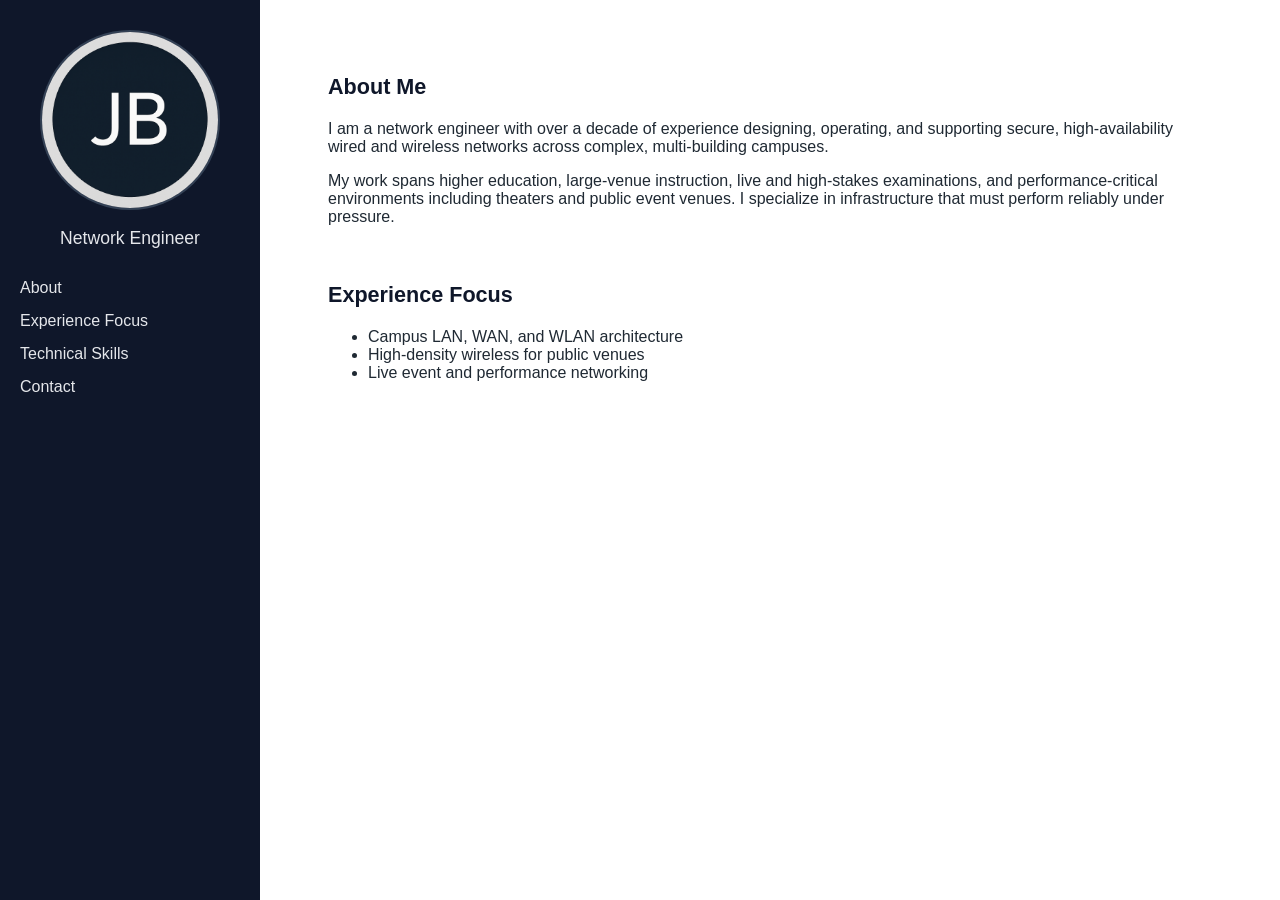
<file: Index.html>
<!DOCTYPE html>
<html lang="en">
<head>
  <meta charset="UTF-8">
  <title>Joseph Anthony Blando | Network Engineer</title>
  <meta name="viewport" content="width=device-width, initial-scale=1.0">
  <link rel="stylesheet" href="style2.css">
</head>

<body>

<div class="page">

  <!-- LEFT NAVIGATION -->
  <nav class="sidebar">
 <div class="brand">
  <img src="assets/jb-logo.png" alt="JB Logo">
</div>
<p class="sidebar-role">Network Engineer</p>


    <ul>
      <li><a href="#about">About</a></li>
      <li><a href="#focus">Experience Focus</a></li>
      <li><a href="#skills">Technical Skills</a></li>
      <li><a href="#contact">Contact</a></li>
    </ul>
  </nav>

  <!-- MAIN CONTENT -->
  <main class="content">

    <section id="about">
      <h2>About Me</h2>
      <p>
        I am a network engineer with over a decade of experience designing,
        operating, and supporting secure, high‑availability wired and wireless
        networks across complex, multi‑building campuses.
      </p>
      <p>
        My work spans higher education, large‑venue instruction, live and
        high‑stakes examinations, and performance‑critical environments including
        theaters and public event venues. I specialize in infrastructure that must
        perform reliably under pressure.
      </p>
    </section>

    <section id="focus">
      <h2>Experience Focus</h2>
      <ul class="two-column">
        <li>Campus LAN, WAN, and WLAN architecture</li>
        <li>High‑density wireless for public venues</li>
        <li>Live event and performance networking</li>
</file>
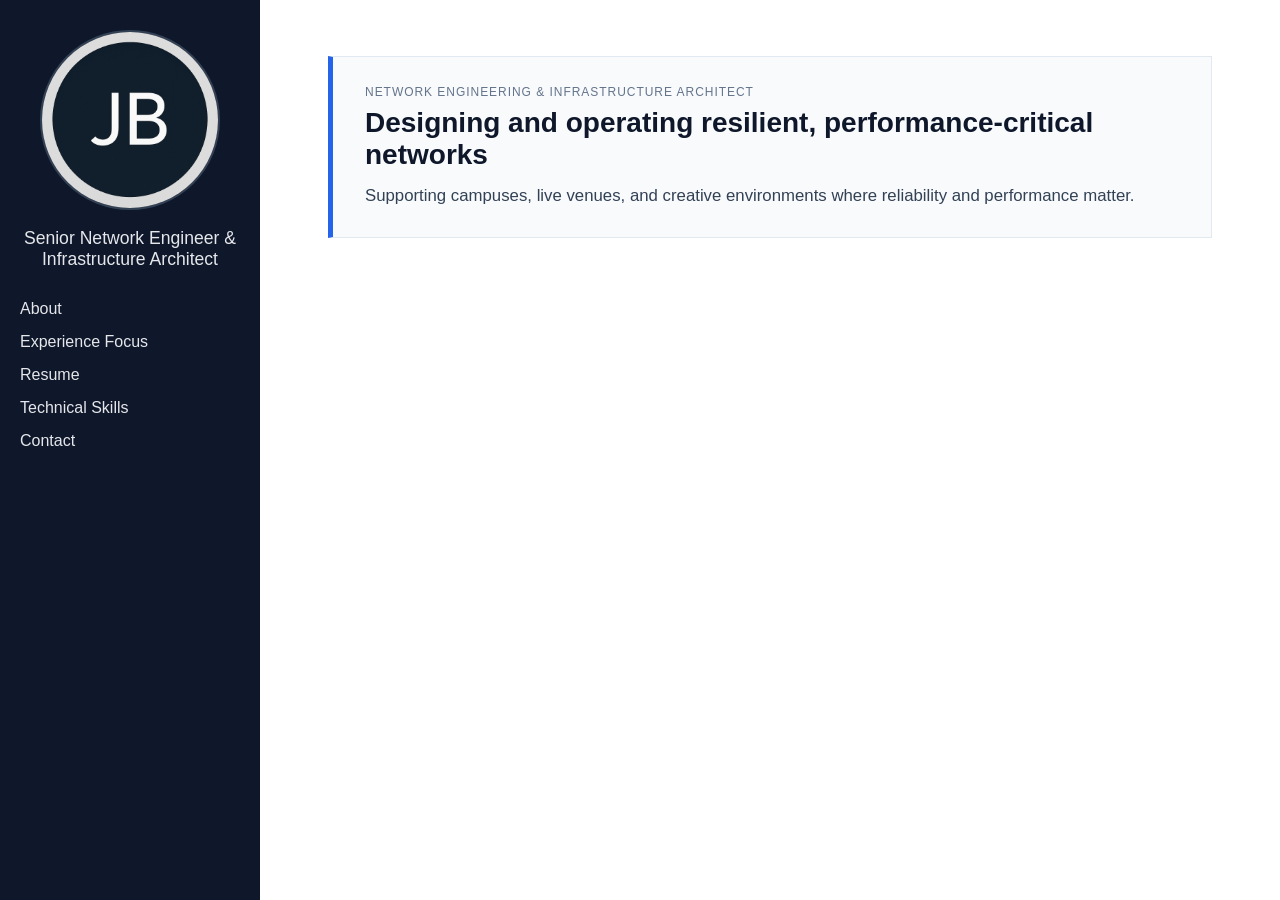
<file: index.html>
<!DOCTYPE html>
<html lang="en">
<head>
  <meta charset="UTF-8">
  <title>Joseph Anthony Blando | Senior Network Engineer & Infrastructure Architect</title>
  <meta name="viewport" content="width=device-width, initial-scale=1.0">
  <link rel="stylesheet" href="style2.css">
</head>

<body>

<div class="page">

  <!-- LEFT NAVIGATION -->
  <nav class="sidebar">
    <div class="brand">
      <img src="assets/jb-logo.png" alt="JB Logo">
    </div>

    <p class="sidebar-role">Senior Network Engineer & Infrastructure Architect</p>

    <ul>
      <li><a href="#about">About</a></li>
      <li><a href="#focus">Experience Focus</a></li>
      <li><a href="#resume">Resume</a></li>
      <li><a href="#skills">Technical Skills</a></li>
      <li><a href="#contact">Contact</a></li>
    </ul>
  </nav>

  <!-- MAIN CONTENT -->
  <main class="content">


<div class="hero-card">
  <div class="hero-label">Network Engineering & Infrastructure Architect</div>
  <h1 class="hero-title">
    Designing and operating resilient,
    performance‑critical networks
  </h1>
  <p class="hero-subtitle">
    Supporting campuses, live venues, and creative environments
    where reliability and performance matter.
  </p>
</div>

    <!-- RESUME PANEL removed default after panel-->
    <section id="resume" class="panel">
  <h2>Resume</h2>

  <p class="resume-intro">
    My resume highlights experience in campus‑scale infrastructure,
    live‑event support, and long‑term network modernization initiatives.
  </p>

  <div class="resume-container">
    <iframe
      src="assets/resume3_Generic.pdf"
      title="Resume"
      loading="lazy">
    </iframe>

    <p class="resume-download">
      Prefer a download?
      <a href="assets/resume3_Generic.pdf" download>
        Download PDF
      </a>
    </p>
  </div>
</section>
    </section>
<!--####COMMENTED OUT
    <section id="about" class="panel default">
      <h2>About Me</h2>
      <p>
        I am a network engineer with over a decade of experience designing,
        operating, and supporting secure, high‑availability wired and wireless
        networks across complex, multi‑building campuses.
      </p>
      <p>
        My work spans higher education, large‑venue instruction, live and
        high‑stakes examinations, and performance‑critical environments including
        theaters and public event venues.
      </p>
    </section>
-->
    <section id="focus" class="panel">
      <h2>Experience Focus</h2>
      <ul class="two-column">
        <li>Campus LAN, WAN, and WLAN architecture</li>
        <li>High‑density wireless for public venues</li>
        <li>Live event and performance networking</li>
      </ul>
    </section>
<!--###Added this section -->
        <section id="skills" class="panel">
      <h2>Experience skills</h2>
      <ul class="two-column">
        <li>Campus LAN, WAN, and WLAN architecture</li>
        <li>High‑density wireless for public venues</li>
        <li>Live event and performance networking</li>
      </ul>
    </section>

    <section id="about" class="panel">
      <h2>About Me</h2>
      <p>
        I am a network engineer with over a decade of experience designing,
        operating, and supporting secure, high‑availability wired and wireless
        networks across complex, multi‑building campuses.
      </p>
      <p>
        My work spans higher education, large‑venue instruction, live and
        high‑stakes examinations, and performance‑critical environments including
        theaters and public event venues.
      </p>
    </section>

    <section id="contact" class="panel">
  <h2>Contact</h2>
<p class="contact-intro">
  Open to professional inquiries, collaboration, and new opportunities.
</p>
  <p>
  <strong>LinkedIn:</strong><br>
  <a href="https://www.linkedin.com/in/joseph-blando-1997a3126" target="_blank" rel="noopener noreferrer">
    joseph-blando-1997a3126
  </a>
</p>


  <p>
    <strong>Email:</strong><br>
    <a href="mailto:j.blando@gmail.com">
      j [dot] blando [at] gmail [dot] com
    </a>
  </p>

  <p>
    <strong>Location:</strong><br>
    New York, NY
  </p>
</section>

  </main>

</div>

</body>
</html>
</file>
<file: style2.css>
* {
  box-sizing: border-box;
}

/* BASE */
body {
  margin: 0;
  font-family: -apple-system, BlinkMacSystemFont,
               "Segoe UI", Roboto, Helvetica, Arial, sans-serif;
  background-color: #f5f7fa;
  color: #1f2933;
}

/* PAGE LAYOUT */
.page {
  display: flex;
  min-height: 100vh;
}

/* LEFT SIDEBAR */
.sidebar {
  width: 260px;
  background: #0f172a;
  color: #e5e7eb;
  padding: 30px 20px;
  position: sticky;
  top: 0;
  height: 100vh;
}

/*.sidebar-role {
  font-size: 0.9em;
  color: #9ca3af;
  margin-bottom: 30px;
}OLD*/

.sidebar-role {
  font-size: 1.1rem;      /* bigger and more present */
  font-weight: 500;       /* slightly stronger */
  color: #e5e7eb;         /* brighter for contrast */
  text-align: center;     /* aligns with the centered logo */
  margin-bottom: 30px;
}
.sidebar ul {
  list-style: none;
  padding: 0;
}

.sidebar li {
  margin-bottom: 15px;
}

.sidebar a {
  color: #e5e7eb;
  text-decoration: none;
  font-weight: 500;
}

.sidebar a:hover {
  color: #93c5fd;
}

/* LOGO — THIS IS THE FIX FOR THE HUGE IMAGE */
.brand {
  display: flex;
  justify-content: center;
  align-items: center;
  margin-bottom: 10px;   /* a bit more space below changed from 20 to 10*/
}


.brand img {
  width: 180px;
  height: 180px;
  max-width: 180px;
  border-radius: 50%;
  object-fit: cover;
  border: 2px solid #334155;
}


/* MAIN CONTENT */

.content {
  flex: 1;
  padding: 56px 68px;   /* slightly more breathing room */
  background: #ffffff;
}


section {
  margin-bottom: 56px;
}

section h2 {
  margin-bottom: 20px;
  font-size: 1.35rem;
  color: #0f172a;
}


/* PANELS */
/*.panel {
  display: none;
  opacity: 0;
  transform: translateY(20px);
  transition: opacity 0.4s ease, transform 0.4s ease;
}

.panel:target,
.panel.default {
  display: block;
  opacity: 1;
  transform: translateY(0);
}*/

/* PANELS */
.panel {
  display: none;
  opacity: 0;
  transform: translateY(20px);
  transition: opacity 0.4s ease, transform 0.4s ease;
}

.panel:target {
  display: block;
  opacity: 1;
  transform: translateY(0);
}

/* RESUME VIEWER */
.resume-container iframe {
  width: 100%;
  height: 80vh;
  border: 1px solid #e5e7eb;
  border-radius: 6px;
}

/* Hide default panel when another panel is targeted - added this*/
.panel:target ~ .default {
  display: none;
  opacity: 0;
  transform: translateY(20px);
}

.hero-card {
  background: #f8fafc;
  border: 1px solid #e2e8f0;
  border-left: 5px solid #2563eb; /* accent */
  padding: 28px 32px;
  margin-bottom: 45px;
}

.hero-label {
  font-size: 0.75rem;
  letter-spacing: 0.08em;
  text-transform: uppercase;
  color: #64748b;
  margin-bottom: 8px;
}

.hero-title {
  font-size: 1.75rem;
  margin: 0 0 12px 0;
  font-weight: 600;
  color: #0f172a;
}

.hero-subtitle {
  font-size: 1.05rem;
  line-height: 1.55;
  color: #334155;
  margin: 0;
}
.resume-intro {
  margin-bottom: 16px;
  color: #475569;
  font-size: 0.95
/* MOBILE */
/*@media (max-width: 900px) {
  .page {*/
.contact-intro {
  margin-bottom: 20px;
  color: #475
@media (max-width: 900px) {
  .hero-card {
    padding: 24px;
  }

  .content {
    padding: 28px;
  }
}

  .sidebar {
    width: 100%;
    height: auto;
    position: relative;
  }

.sidebar a {
  display: block;
  padding-left: 10px;
  border-left: 3px solid transparent;
  transition: color 0.2s ease, border-color 0.2s ease;
}

.sidebar a:hover {
  color: #93c5fd;
  border-left-color: #334155;
}

  .content {
    padding: 30px;
  }
}
</file>
